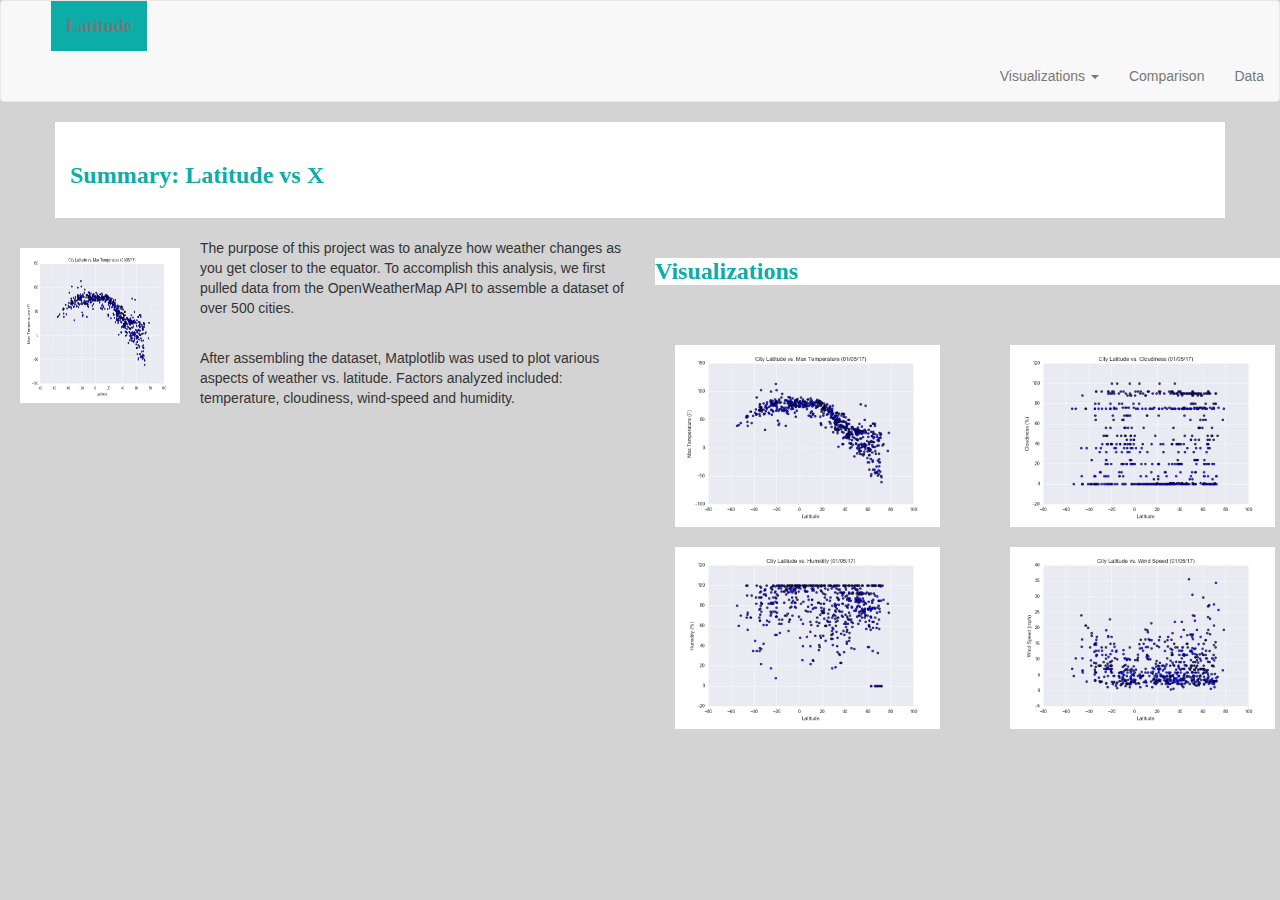
<file: index.html>
<!DOCTYPE html>
<html lang="en">

</html>
<head>
    <meta charset="UTF-8">
    <title>Web Visualization-Weather Dashboard</title>
    <link rel="stylesheet" href="https://maxcdn.bootstrapcdn.com/bootstrap/3.3.7/css/bootstrap.min.css">
    <link rel="stylesheet" href="style.css">
    <script src="https://cdnjs.cloudflare.com/ajax/libs/jquery/3.3.1/jquery.min.js"></script>
    <script src="https://cdnjs.cloudflare.com/ajax/libs/twitter-bootstrap/3.3.7/js/bootstrap.min.js"></script>
</head>

<body>
    <nav class="navbar navbar-default">
        <div class="container-fluid">
            <!-- Brand and toggle get grouped for better mobile display -->
            <div class="navbar-header">
                <button type="button" class="navbar-toggle collapsed" data-toggle="collapse" data-target="#bs-example-navbar-collapse-1"
                    aria-expanded="false">
                    <span class="sr-only">Toggle navigation</span>
                    <span class="icon-bar"></span>
                    <span class="icon-bar"></span>
                    <span class="icon-bar"></span>
                </button>
                <a class="navbar-brand" href="index.html">Latitude</a>
            </div>
        </div>
        <!-- Collect the nav links, forms, and other content for toggling -->
        <div class="collapse navbar-collapse" id="bs-example-navbar-collapse-1">
            <ul class="nav navbar-nav navbar-right">
                <li class="dropdown">
                    <a href="#" class="dropdown-toggle" data-toggle="dropdown" role="button" aria-haspopup="true"
                        aria-expanded="false">Visualizations <span class="caret"></span></a>
                    <ul class="dropdown-menu">
                        <li><a href="lat_temps.html">Latitude vs. Max Temperature</a></li>
                        <li><a href="lat_hum.html">Latitude vs. Humidity</a></li>
                        <li><a href="lat_cloud.html">Latitude vs. Cloudiness</a></li>
                        <li><a href="lat_wind.html">Latitude vs. Wind Speed</a></li>
                    </ul>
                </li>
                <li><a href="comparison.html">Comparison</a></li>
                <li><a href="data.html">Data</a></li>
            </ul>
        </div>
        </div>
    </nav>

    <div class="container">
        <div class="row">

            <div class="col-md-6 pad top"> <br>
                <h3>Summary: Latitude vs X</h3> <br>
            </div>
        </div>
    </div>
    <div class="row">

        <div class="col-md-6 pad top"> <br>

            <div class="pull-left">
                <img src="assets/images/Fig1.png" alt="Latitude vs. Max Temperature" width="200" height="175">
            </div>

            <div class="text-left">
                <p> The purpose of this project was to analyze how weather changes as you get closer to the
                    equator. To accomplish this analysis, we first pulled data from the OpenWeatherMap
                    API to assemble a dataset of over 500 cities. </p> <br>
                <p> After assembling the dataset, Matplotlib was used to plot various aspects of weather
                    vs. latitude. Factors analyzed included: temperature, cloudiness, wind-speed and humidity. </p> <br>

            </div>



            <div class="col-md-3 pad top"> <br>

                <div class="pull-right">
                </div>

            </div>

            <div class="col-md-3 pad top"> <br>

                <div class="pull-right">
                </div>

            </div>

        </div>

        <div class="row">

            <div class="col-md-6 pad top"> <br>
                <h3>Visualizations</h3> <br>
            </div>

            <div class="col-md-3 pad top"> <br>

                <div class="pull-right">
                    <a href="lat_temps.html"><img src="assets/images/Fig1.png" alt="Latitude vs. Max Temperature" width="100%"
                            height="100%"></a>
                    <a href="lat_wind.html"><img src="assets/images/Fig2.png" alt="Latitude vs. Wind Speed" width="100%"
                            height="100%"></a>

                </div>

            </div>

            <div class="col-md-3 pad top"> <br>

                <div class="pull-right">
                    <a href="lat_hum.html"><img src="assets/images/Fig3.png" alt="Latitude vs. Humidity" width="100%"
                            height="100%"></a>
                    <a href="lat_cloud.html"><img src="assets/images/Fig4.png" alt="Latitude vs. Cloudiness" width="100%"
                            height="100%"></a>
                </div>

            </div>

        </div>

</body>

</html>
</file>
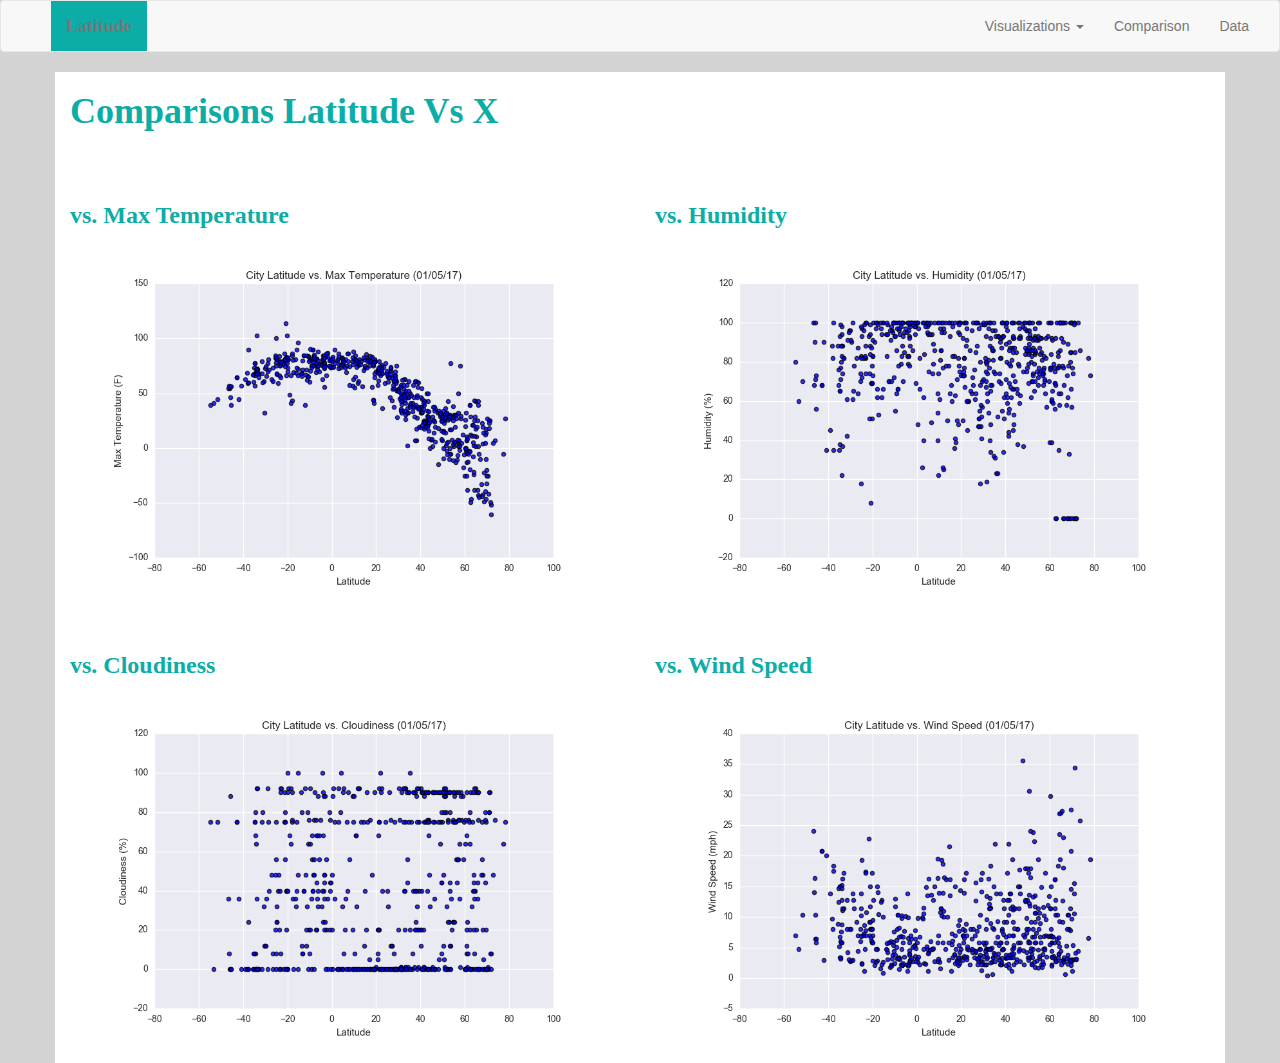
<file: comparison.html>
<!DOCTYPE html>
<html lang="en">

<head>
  <meta charset="UTF-8">
  <title>Web Visualization-Weather Dashboard</title>
  <link rel="stylesheet" href="https://maxcdn.bootstrapcdn.com/bootstrap/3.3.7/css/bootstrap.min.css">
  <link rel="stylesheet" href="style.css">
</head>

<body>
  <nav class="navbar navbar-default">
    <div class="container-fluid">
      <!-- Brand and toggle get grouped for better mobile display -->
      <div class="navbar-header">
        <button type="button" class="navbar-toggle collapsed" data-toggle="collapse" data-target="#bs-example-navbar-collapse-1" aria-expanded="false">
        <span class="sr-only">Toggle navigation</span>
        <span class="icon-bar"></span>
        <span class="icon-bar"></span>
        <span class="icon-bar"></span>
      </button>
        <a class="navbar-brand" href="index.html">Latitude</a>
      </div>

      <!-- Collect the nav links, forms, and other content for toggling -->
      <div class="collapse navbar-collapse" id="bs-example-navbar-collapse-1">
        <ul class="nav navbar-nav navbar-right">
          <li class="dropdown">
            <a href="#" class="dropdown-toggle" data-toggle="dropdown" role="button" aria-haspopup="true" aria-expanded="false">Visualizations <span class="caret"></span></a>
            <ul class="dropdown-menu">
              <li><a href="lat_temps.html">Latitude vs. Max Temperature</a></li>
              <li><a href="lat_hum.html">Latitude vs. Humidity</a></li>
              <li><a href="lat_cloud.html">Latitude vs. Cloudiness</a></li>
              <li><a href="lat_wind.html">Latitude vs. Wind Speed</a></li>
            </ul>
          </li>
          <li><a href="comparison.html">Comparison</a></li>
          <li><a href="data.html">Data</a></li>
        </ul>
      </div>
      <!-- /.navbar-collapse -->
    </div>
    <!-- /.container-fluid -->
  </nav>

  <!-- Creates the Overall Grid -->
  <div class="container">

    <h1>Comparisons Latitude Vs X </h1> <br>

    <!-- First Row -->
    <div class="row">

        <div class="col-md-6 pad top"> <br>

          <div class="pull-left">
            <h3> vs. Max Temperature</h3>
            <a target="_blank" href="assets/images/Fig1.png"><img src="assets/images/Fig1.png" alt="Latitude vs. Max Temperature" width="100%" height="100%"></a>
          </div>

        </div>

        <div class="col-md-6 pad top"> <br>

          <div class="pull-left">
            <h3> vs. Humidity</h3>
            <a target="_blank" href="assets/images/Fig2.png"><img src="assets/images/Fig2.png" alt="Latitude vs. Humidity" width="100%" height="100%"></a>
          </div>

        </div>

    </div>

    <div class="row">

        <div class="col-md-6 pad top"> <br>

          <div class="pull-left">
            <h3> vs. Cloudiness</h3>
            <a target="_blank" href="assets/images/Fig3.png"><img src="assets/images/Fig3.png" alt=" vs. Cloudiness" width="100%" height="100%"></a>
          </div>

        </div>

        <div class="col-md-6 pad top"> <br>

          <div class="pull-left">
            <h3> vs. Wind Speed</h3>
            <a target="_blank" href="assets/images/Fig4.png"><img src="assets/images/Fig4.png" alt=" vs. Wind Speed" width="100%" height="100%"></a>
          </div>

        </div>

    </div>

    

  </div>

  </body>

  <script src="https://cdnjs.cloudflare.com/ajax/libs/jquery/3.3.1/jquery.min.js"></script>
  <script src="https://cdnjs.cloudflare.com/ajax/libs/twitter-bootstrap/3.3.7/js/bootstrap.min.js"></script>

  </html>
</file>
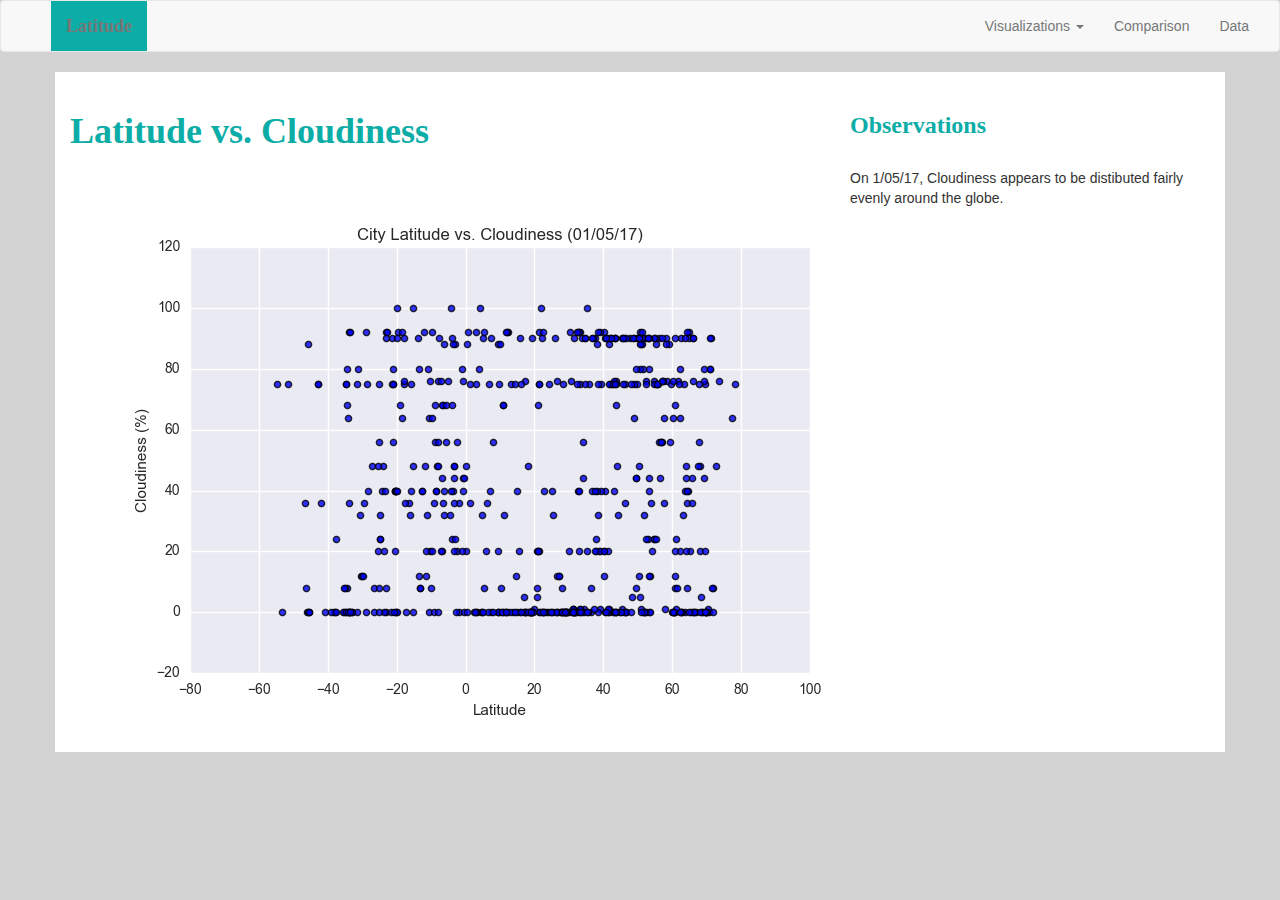
<file: lat_cloud.html>
<!DOCTYPE html>
<html lang="en">

<head>
  <meta charset="UTF-8">
  <title>Web Visualization-Weather Dashboard</title>
  <link rel="stylesheet" href="https://maxcdn.bootstrapcdn.com/bootstrap/3.3.7/css/bootstrap.min.css">
  <link rel="stylesheet" href="style.css">
</head>

<body>
  <nav class="navbar navbar-default">
    <div class="container-fluid">
      <!-- Brand and toggle get grouped for better mobile display -->
      <div class="navbar-header">
        <button type="button" class="navbar-toggle collapsed" data-toggle="collapse" data-target="#bs-example-navbar-collapse-1" aria-expanded="false">
        <span class="sr-only">Toggle navigation</span>
        <span class="icon-bar"></span>
        <span class="icon-bar"></span>
        <span class="icon-bar"></span>
      </button>
        <a class="navbar-brand" href="index.html">Latitude</a>
      </div>

      <!-- Collect the nav links, forms, and other content for toggling -->
      <div class="collapse navbar-collapse" id="bs-example-navbar-collapse-1">
        <ul class="nav navbar-nav navbar-right">
          <li class="dropdown">
            <a href="#" class="dropdown-toggle" data-toggle="dropdown" role="button" aria-haspopup="true" aria-expanded="false">Visualizations <span class="caret"></span></a>
            <ul class="dropdown-menu">
              <li><a href="lat_temps.html">Latitude vs. Max Temperature</a></li>
              <li><a href="lat_hum.html">Latitude vs. Humidity</a></li>
              <li><a href="lat_cloud.html">Latitude vs. Cloudiness</a></li>
              <li><a href="lat_wind.html">Latitude vs. Wind Speed</a></li>
            </ul>
          </li>
          <li><a href="comparison.html">Comparison</a></li>
          <li><a href="data.html">Data</a></li>
        </ul>
      </div>
      <!-- /.navbar-collapse -->
    </div>
    <!-- /.container-fluid -->
  </nav>

  <!-- Creates the Overall Grid -->
  <div class="container">

    <!-- First Row -->
    <div class="row">

      <div class="col-md-8 pad top"> <br>

        <h1>Latitude vs. Cloudiness</h1> <br>

          <div class="pull-left">
            <img src="assets/images/Fig3.png" alt="Latitude vs. Cloudiness">
          </div>

        </div> <!-- 8 Columns -->

        <div class="col-md-4 pad top"> <br>

          <h3>Observations</h3> <br>

            <div class="pull-right">
              <p>On 1/05/17, Cloudiness appears to be distibuted fairly evenly
                around the globe. </p>
            </div>

        </div> <!-- 4 Columns -->

    </div> <!-- Row -->

  </div> <!-- Container -->

  </body>

  <script src="https://cdnjs.cloudflare.com/ajax/libs/jquery/3.3.1/jquery.min.js"></script>
  <script src="https://cdnjs.cloudflare.com/ajax/libs/twitter-bootstrap/3.3.7/js/bootstrap.min.js"></script>

  </html>
</file>
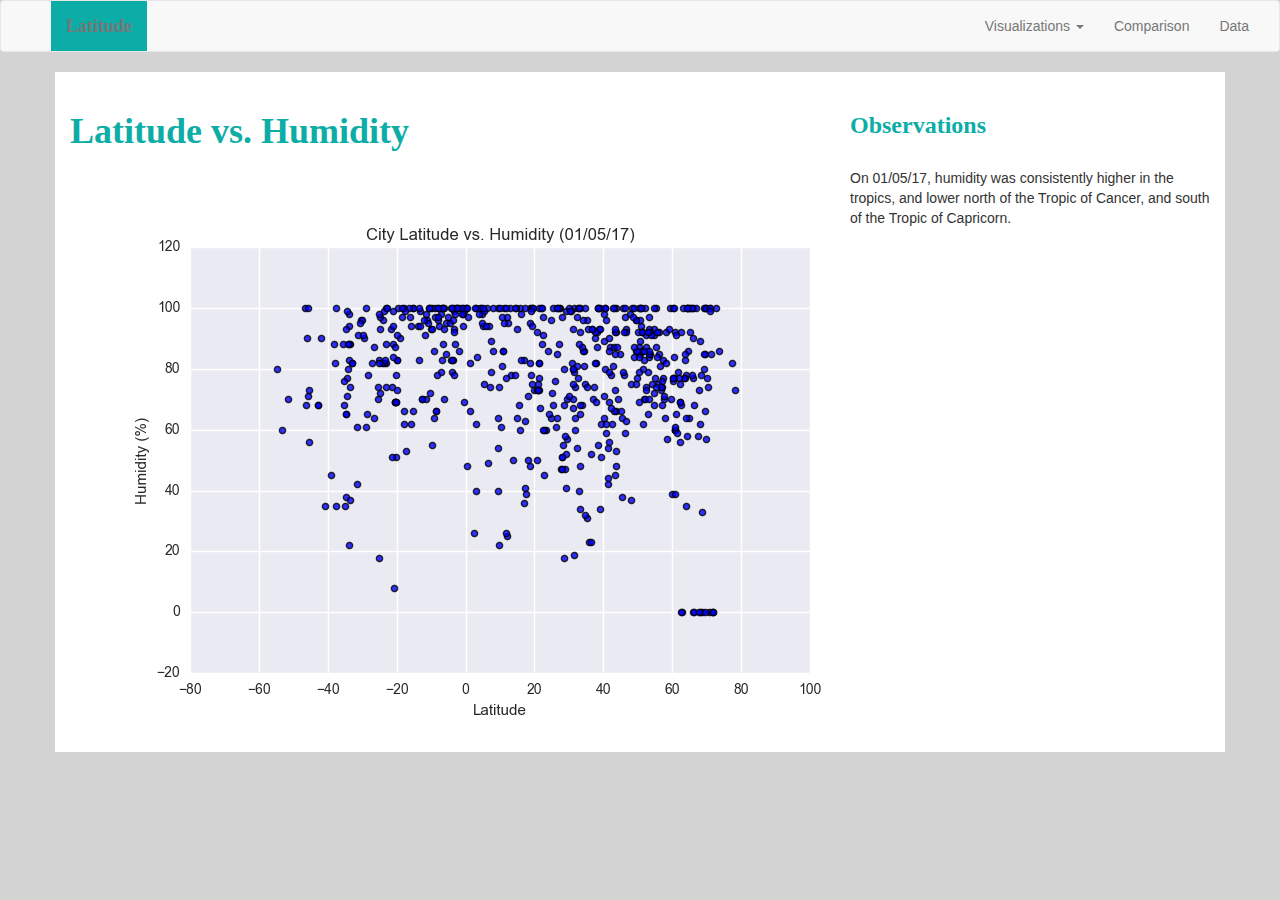
<file: lat_hum.html>
<!DOCTYPE html>
<html lang="en">

<head>
  <meta charset="UTF-8">
  <title>Web Visualization-Weather Dashboard</title>
  <link rel="stylesheet" href="https://maxcdn.bootstrapcdn.com/bootstrap/3.3.7/css/bootstrap.min.css">
  <link rel="stylesheet" href="style.css">
</head>

<body>
  <nav class="navbar navbar-default">
    <div class="container-fluid">
      <!-- Brand and toggle get grouped for better mobile display -->
      <div class="navbar-header">
        <button type="button" class="navbar-toggle collapsed" data-toggle="collapse" data-target="#bs-example-navbar-collapse-1" aria-expanded="false">
        <span class="sr-only">Toggle navigation</span>
        <span class="icon-bar"></span>
        <span class="icon-bar"></span>
        <span class="icon-bar"></span>
      </button>
        <a class="navbar-brand" href="index.html">Latitude</a>
      </div>

      <!-- Collect the nav links, forms, and other content for toggling -->
      <div class="collapse navbar-collapse" id="bs-example-navbar-collapse-1">
        <ul class="nav navbar-nav navbar-right">
          <li class="dropdown">
            <a href="#" class="dropdown-toggle" data-toggle="dropdown" role="button" aria-haspopup="true" aria-expanded="false">Visualizations <span class="caret"></span></a>
            <ul class="dropdown-menu">
              <li><a href="lat_temps.html">Latitude vs. Max Temperature</a></li>
              <li><a href="lat_hum.html">Latitude vs. Humidity</a></li>
              <li><a href="lat_cloud.html">Latitude vs. Cloudiness</a></li>
              <li><a href="lat_wind.html">Latitude vs. Wind Speed</a></li>
            </ul>
          </li>
          <li><a href="comparison.html">Comparison</a></li>
          <li><a href="data.html">Data</a></li>
        </ul>
      </div>
      <!-- /.navbar-collapse -->
    </div>
    <!-- /.container-fluid -->
  </nav>

  <!-- Creates the Overall Grid -->
  <div class="container">

    <!-- First Row -->
    <div class="row">

      <div class="col-md-8 pad top"> <br>

        <h1>Latitude vs. Humidity</h1> <br>

          <div class="pull-left">
            <img src="assets/images/Fig2.png" alt="Latitude vs. Humidity">
          </div>

        </div> <!-- 8 Columns -->

        <div class="col-md-4 pad top"> <br>

          <h3>Observations</h3> <br>

            <div class="pull-right">
              <p>On 01/05/17, humidity was consistently higher in the tropics,
                and lower north of the Tropic of Cancer, and south of the Tropic of Capricorn.
                 </p>
            </div>

        </div> <!-- 4 Columns -->

    </div> <!-- Row -->

  </div> <!-- Container -->

  </body>

  <script src="https://cdnjs.cloudflare.com/ajax/libs/jquery/3.3.1/jquery.min.js"></script>
  <script src="https://cdnjs.cloudflare.com/ajax/libs/twitter-bootstrap/3.3.7/js/bootstrap.min.js"></script>

  </html>
</file>
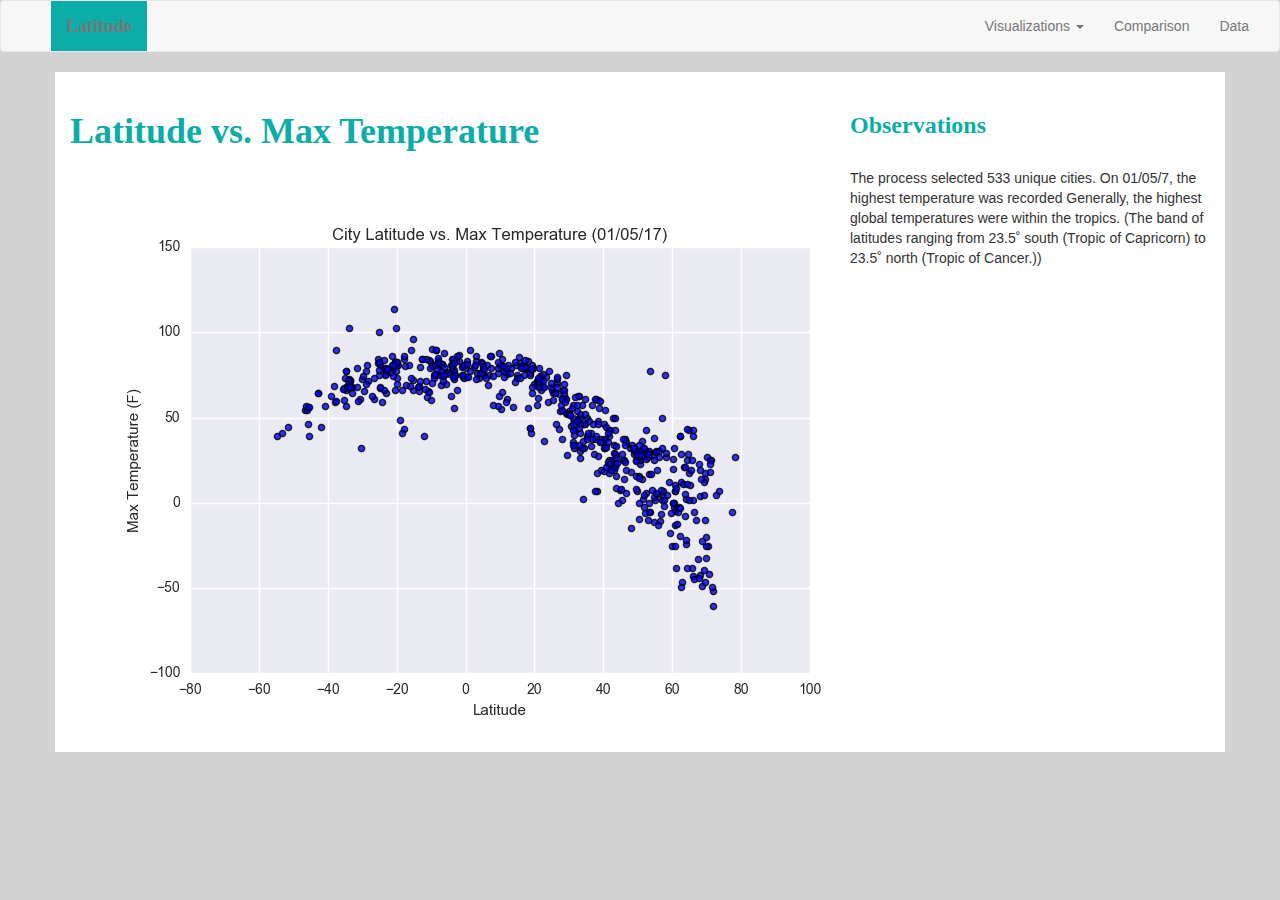
<file: lat_temps.html>
<!DOCTYPE html>
<html lang="en">

<head>
  <meta charset="UTF-8">
  <title>Web Visualization-Weather Dashboard</title>
  <link rel="stylesheet" href="https://maxcdn.bootstrapcdn.com/bootstrap/3.3.7/css/bootstrap.min.css">
  <link rel="stylesheet" href="style.css">
</head>

<body>
  <nav class="navbar navbar-default">
    <div class="container-fluid">
      <!-- Brand and toggle get grouped for better mobile display -->
      <div class="navbar-header">
        <button type="button" class="navbar-toggle collapsed" data-toggle="collapse" data-target="#bs-example-navbar-collapse-1" aria-expanded="false">
        <span class="sr-only">Toggle navigation</span>
        <span class="icon-bar"></span>
        <span class="icon-bar"></span>
        <span class="icon-bar"></span>
      </button>
        <a class="navbar-brand" href="index.html">Latitude</a>
      </div>

      <!-- Collect the nav links, forms, and other content for toggling -->
      <div class="collapse navbar-collapse" id="bs-example-navbar-collapse-1">
        <ul class="nav navbar-nav navbar-right">
          <li class="dropdown">
            <a href="#" class="dropdown-toggle" data-toggle="dropdown" role="button" aria-haspopup="true" aria-expanded="false">Visualizations <span class="caret"></span></a>
            <ul class="dropdown-menu">
              <li><a href="lat_temps.html">Latitude vs. Max Temperature</a></li>
              <li><a href="lat_hum.html">Latitude vs. Humidity</a></li>
              <li><a href="lat_cloud.html">Latitude vs. Cloudiness</a></li>
              <li><a href="lat_wind.html">Latitude vs. Wind Speed</a></li>
            </ul>
          </li>
          <li><a href="comparison.html">Comparison</a></li>
          <li><a href="data.html">Data</a></li>
        </ul>
      </div>
      <!-- /.navbar-collapse -->
    </div>
    <!-- /.container-fluid -->
  </nav>

  <!-- Creates the Overall Grid -->
  <div class="container">

    <!-- First Row -->
    <div class="row">

      <div class="col-md-8 pad top"> <br>

        <h1>Latitude vs. Max Temperature</h1> <br>

          <div class="pull-left">
            <img src="assets/images/Fig1.png" alt="Latitude vs. Max Temperature">
          </div>

        </div> <!-- 8 Columns -->

        <div class="col-md-4 pad top"> <br>

          <h3>Observations</h3> <br>

            <div class="pull-right">
              <p>The process selected 533 unique cities. On 01/05/7, the highest temperature was recorded
                 Generally, the highest global temperatures were within the tropics.
                 (The band of latitudes ranging from 23.5˚ south (Tropic of Capricorn) to 23.5˚ north
                 (Tropic of Cancer.))  </p>
            </div>

        </div> <!-- 4 Columns -->

    </div> <!-- Row -->

  </div> <!-- Container -->

  </body>

  <script src="https://cdnjs.cloudflare.com/ajax/libs/jquery/3.3.1/jquery.min.js"></script>
  <script src="https://cdnjs.cloudflare.com/ajax/libs/twitter-bootstrap/3.3.7/js/bootstrap.min.js"></script>

  </html>
</file>
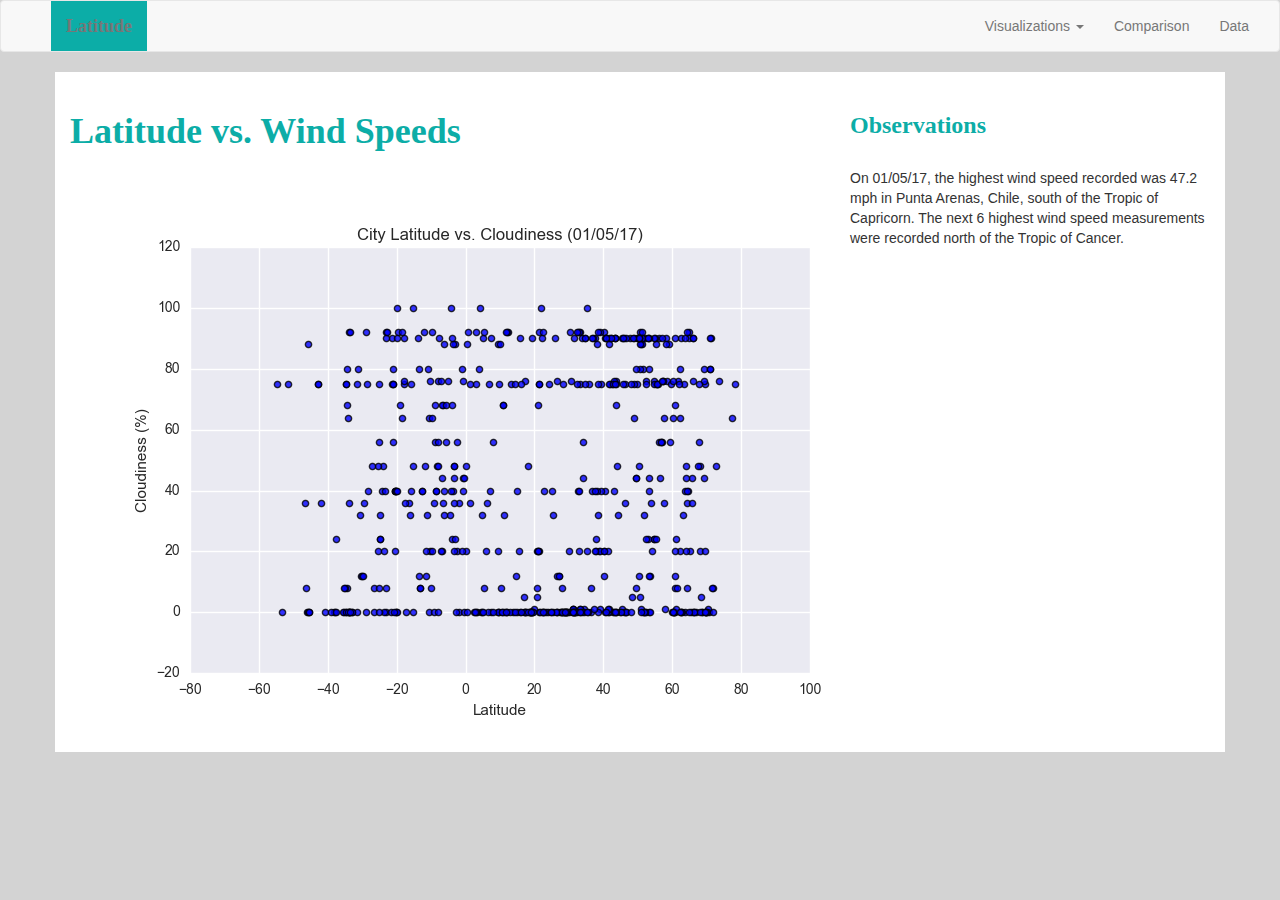
<file: lat_wind.html>
<!DOCTYPE html>
<html lang="en">

<head>
  <meta charset="UTF-8">
  <title>Web Visualization-Weather Dashboard</title>
  <link rel="stylesheet" href="https://maxcdn.bootstrapcdn.com/bootstrap/3.3.7/css/bootstrap.min.css">
  <link rel="stylesheet" href="style.css">
</head>

<body>
  <nav class="navbar navbar-default">
    <div class="container-fluid">
      <!-- Brand and toggle get grouped for better mobile display -->
      <div class="navbar-header">
        <button type="button" class="navbar-toggle collapsed" data-toggle="collapse" data-target="#bs-example-navbar-collapse-1" aria-expanded="false">
        <span class="sr-only">Toggle navigation</span>
        <span class="icon-bar"></span>
        <span class="icon-bar"></span>
        <span class="icon-bar"></span>
      </button>
        <a class="navbar-brand" href="index.html">Latitude</a>
      </div>

      <!-- Collect the nav links, forms, and other content for toggling -->
      <div class="collapse navbar-collapse" id="bs-example-navbar-collapse-1">
        <ul class="nav navbar-nav navbar-right">
          <li class="dropdown">
            <a href="#" class="dropdown-toggle" data-toggle="dropdown" role="button" aria-haspopup="true" aria-expanded="false">Visualizations <span class="caret"></span></a>
            <ul class="dropdown-menu">
              <li><a href="lat_temps.html">Latitude vs. Max Temperature</a></li>
              <li><a href="lat_hum.html">Latitude vs. Humidity</a></li>
              <li><a href="lat_cloud.html">Latitude vs. Cloudiness</a></li>
              <li><a href="lat_wind.html">Latitude vs. Wind Speed</a></li>
            </ul>
          </li>
          <li><a href="comparison.html">Comparison</a></li>
          <li><a href="data.html">Data</a></li>
        </ul>
      </div>
      <!-- /.navbar-collapse -->
    </div>
    <!-- /.container-fluid -->
  </nav>

  <!-- Creates the Overall Grid -->
  <div class="container">

    <!-- First Row -->
    <div class="row">

      <div class="col-md-8 pad top"> <br>

        <h1>Latitude vs. Wind Speeds</h1> <br>

          <div class="pull-left">
            <img src="assets/images/Fig3.png" alt="Latitude vs. Wind Speed">
          </div>

        </div> <!-- 8 Columns -->

        <div class="col-md-4 pad top"> <br>

          <h3>Observations</h3> <br>

            <div class="pull-right">
              <p>On 01/05/17, the highest wind speed recorded was 47.2 mph in Punta Arenas,
                 Chile, south of the Tropic of Capricorn. The next 6 highest wind speed measurements
                 were recorded north of the Tropic of Cancer.  </p>
            </div>

        </div> <!-- 4 Columns -->

    </div> <!-- Row -->

  </div> <!-- Container -->

  </body>

  <script src="https://cdnjs.cloudflare.com/ajax/libs/jquery/3.3.1/jquery.min.js"></script>
  <script src="https://cdnjs.cloudflare.com/ajax/libs/twitter-bootstrap/3.3.7/js/bootstrap.min.js"></script>

  </html>
</file>
<file: style.css>
body {
    background-color: lightgray;
}

h1 {
     color: rgb(12, 173, 167);
     background-color: white;
     font-family: times new roman;
     font-weight: bold;
}
h2{
    color: rgb(20, 180, 164);
    font-size: 30px;
    font-family: Arial, Helvetica, sans-serif
}
h3 {
     color: rgb(12, 173, 167);
     background-color: white;
     font-family: times new roman;
     font-weight: bold;
}

img {
    padding-top: 10px;
    padding-right: 20px;
    padding-bottom: 10px;
    padding-left: 20px;
}

p {
   font-family: sans-serif;
   font-size: 12
}

.container {
  background-color: white;
}

.navbar {
         padding-left: 50px;
}

.navbar-brand {
               background-color: rgb(12, 173, 167);
               font-family: times new roman;
               font-weight: bold;
               color: white;
}
.side-box{
    background: white;
    padding-top: 30px;
    padding-bottom: 30px;
    padding-left: 30px;
    padding-right: 30px;
    margin-top: 30px;
    margin-left: 0px;
    margin-right: 0px;
    margin-bottom: 30px;
    align-content: center;
    position: relative;
}
/* Here we define a navbar style that will ONLY be applied at screen sizes below 480 pixels */
@media (max-width: 480px) {
  .navbar {
    background-color: rgb(12, 173, 167);
}

  .navbar-brand {
                 background-color: white;
                 font-family: times new roman;
                 font-weight: bold;
                 color: rgb(12, 173, 167);
}
</file>
